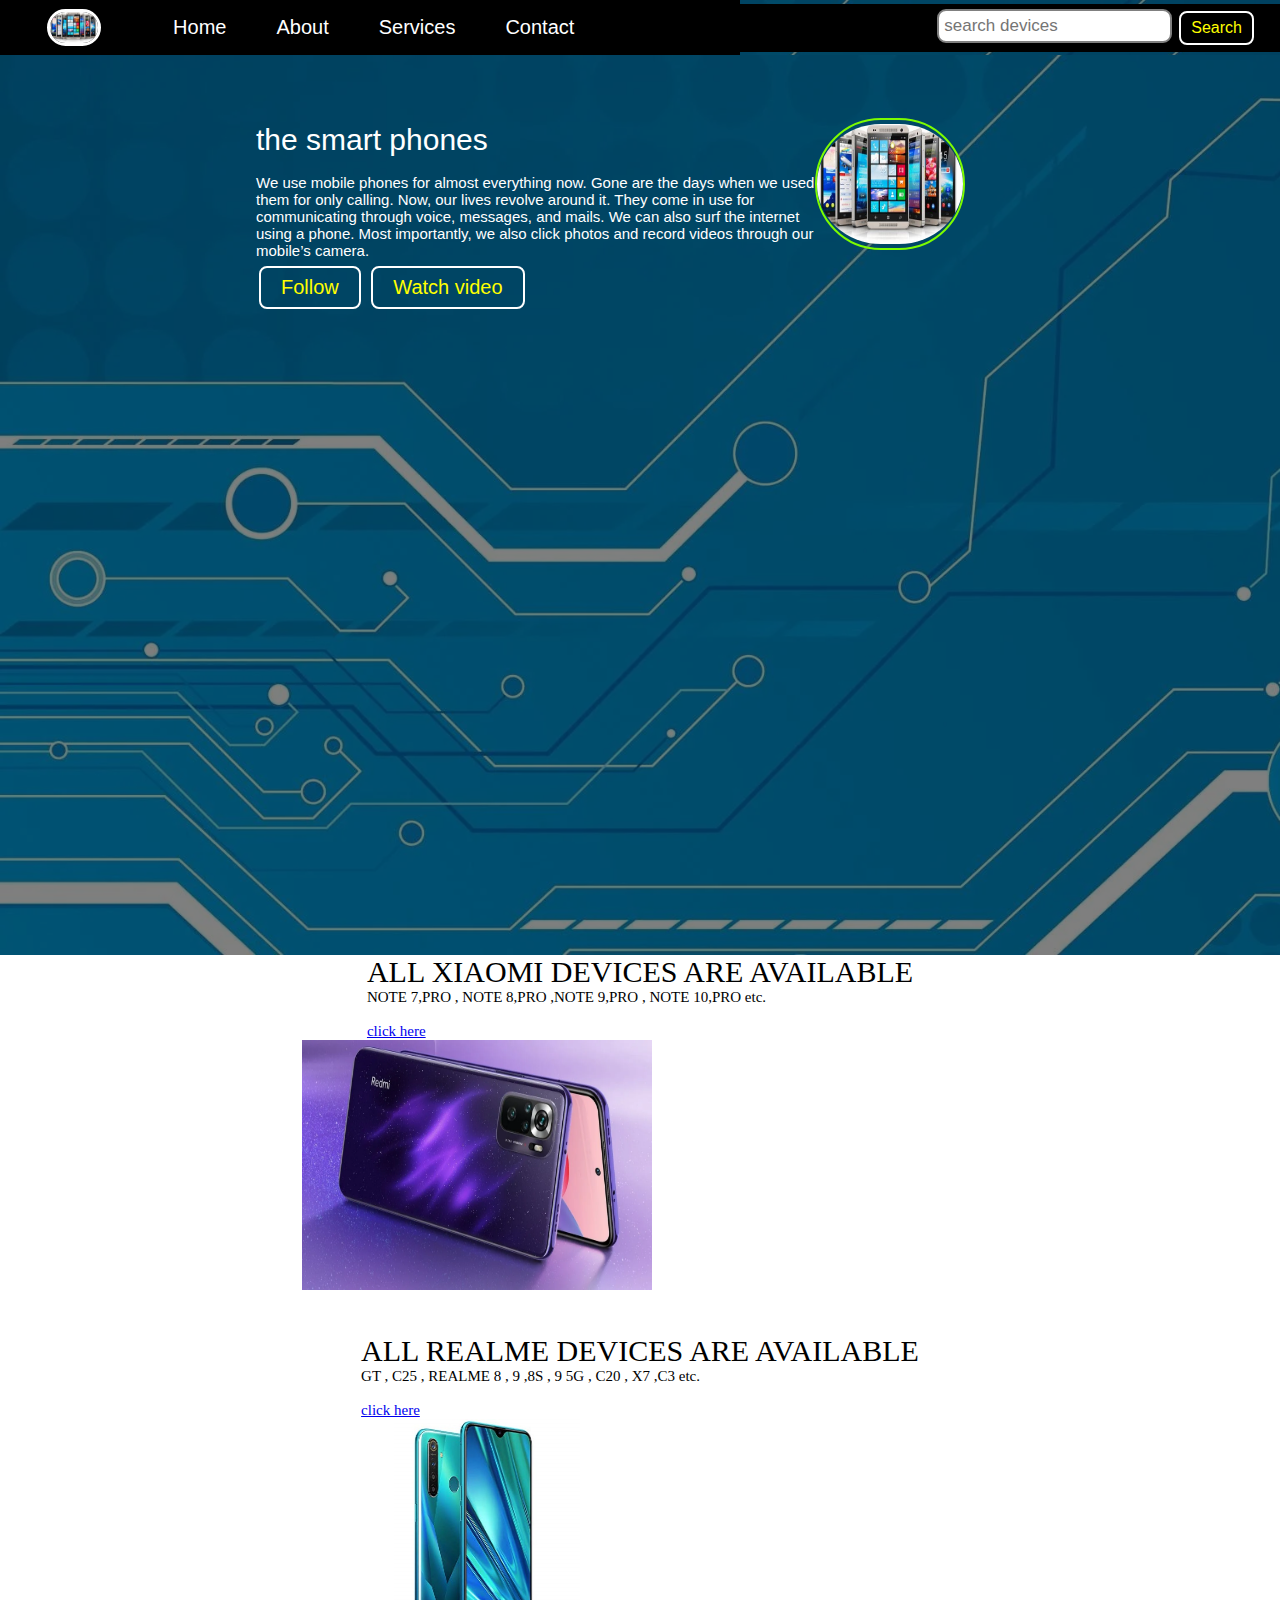
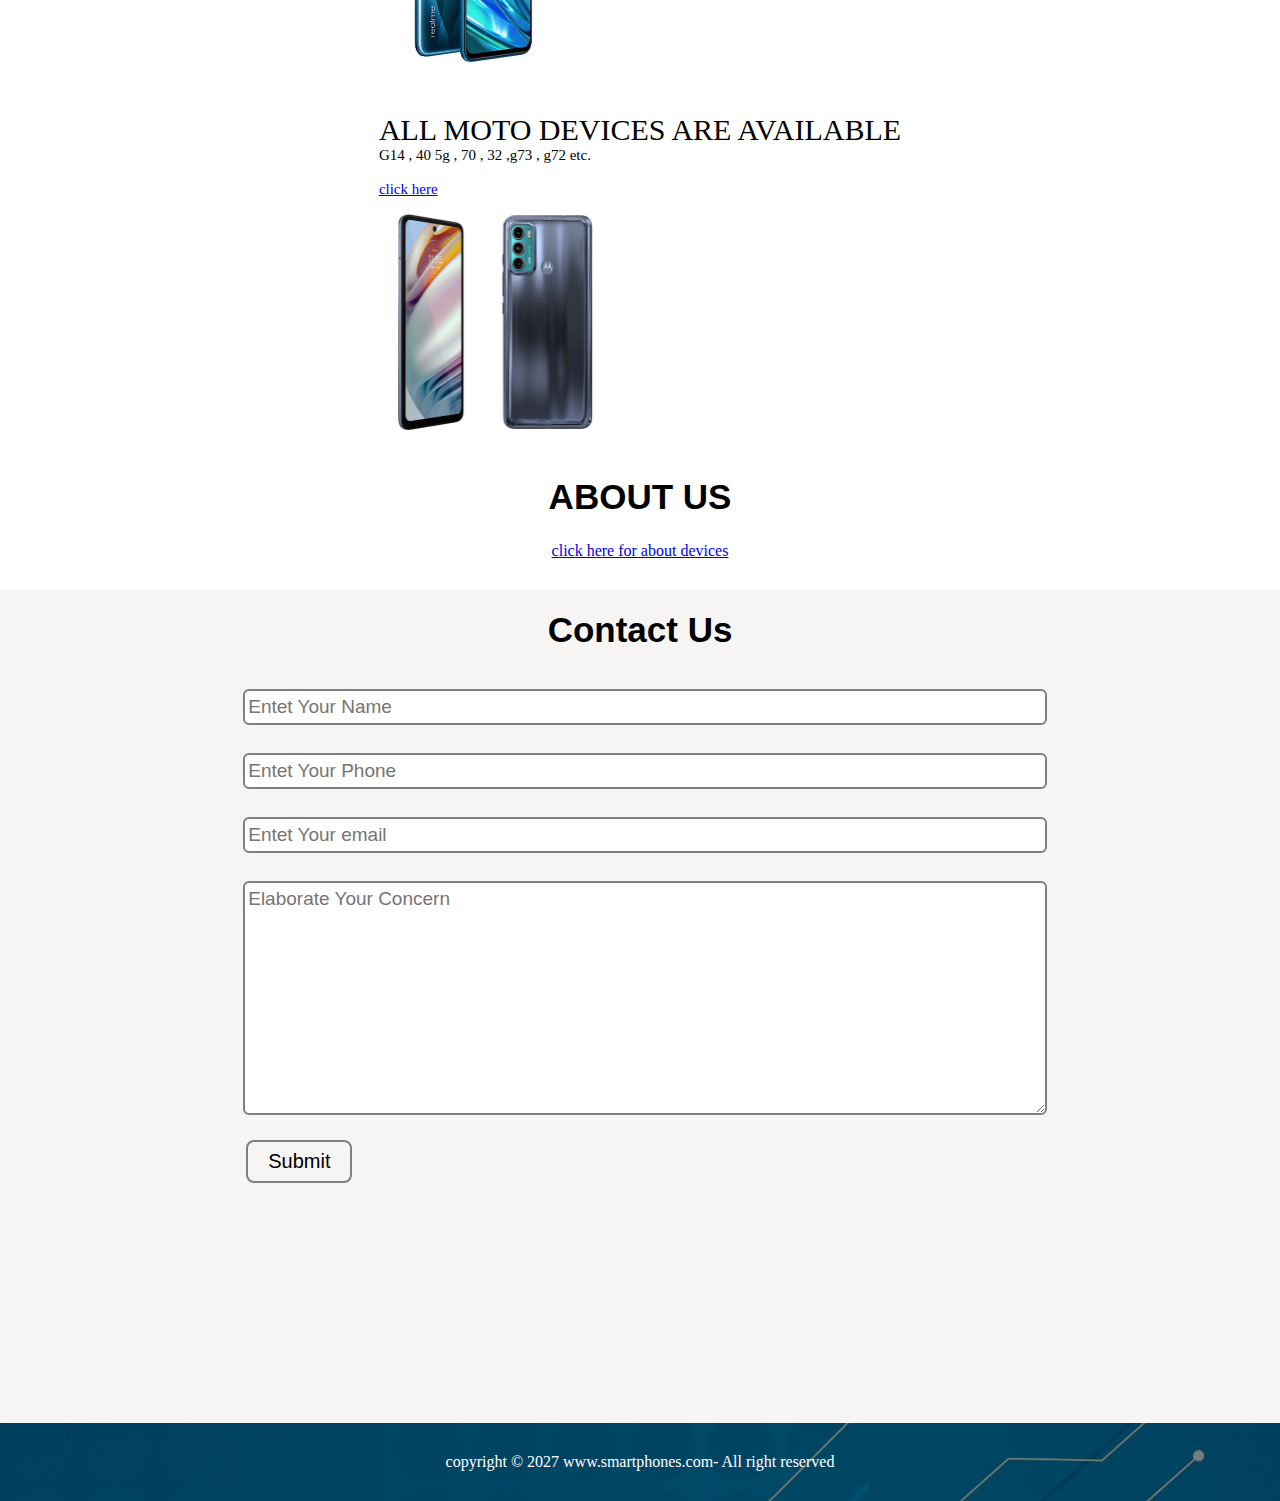
<file: index.html>
<!DOCTYPE html>
<html lang="en">
<head>
    <meta charset="UTF-8">
    <meta name="viewport" content="width=device-width, initial-scale=1.0">
    <link rel="stylesheet" href="  style.css" class="ref">
    <title>smart phones</title>
</head>
<body>
    <nav class="navbar background h-nav">
        <ul class="nav-list v-class">
            <div class="logo"><img src="android.png"alt="smartphones"></div>
            <li><a href="#home"> Home</a></li>
            <li><a href="#about"> About</a></li>
            <li><a href="#services"> Services</a></li>
            <li><a href="#contact"> Contact</a></li>
        </ul>
        <div class="rightnav v-class">
            <input type ="text" name="search" id="search" placeholder="search devices">
            <button class="btn btn-sm">Search</button>
        </div>
       
        <div class="burger">
            <div class="line"></div>
            <div class="line"></div>
            <div class="line"></div>
        </div>
    </nav> 
    <section class="background firstsection">
        <div class="box-main">
            <div class="firsthalf">
                <p class="text-big"><br><br>the smart phones</p>
                <p class="text-small"><br>We use mobile phones for almost everything now. Gone are the days when we used them for only calling. Now, our lives revolve around it. They come in use for communicating through voice, messages, and mails. We can also surf the internet using a phone. Most importantly, we also click photos and record videos through our mobile’s camera.</p>
                <div class="buttons">
                    <button class="btn"onclick="document.location='https://www.instagram.com/anonymous__intruder/'">Follow</button>
                    <button class="btn" onclick="document.location='https://www.youtube.com/watch?v=YNJKj034TmY'">Watch video</button>

                </div>
            </div>
            <div class="secondhalf">
                <img src="android.png" height="120px" alt="smartphone image">  
            </div>
        </div>
    </section>

    <section style="display: flex; flex-direction:column; gap: 40px;">


    <section class="section" id="services">
        <div class="images" data-name="redmi">
            <div class="para">
                <p class="sectionTag text-big">ALL XIAOMI DEVICES ARE AVAILABLE</p>
                <p class="sectionSubTag text-small">
                    NOTE 7,PRO , NOTE 8,PRO ,NOTE 9,PRO , NOTE 10,PRO etc.<br><br>
                    <a href="https://www.amazon.in/s?k=xiaomi+mobile+phones+all+latest&adgrpid=1316117028042643&hvadid=82257573732366&hvbmt=bb&hvdev=c&hvlocphy=116073&hvnetw=o&hvqmt=b&hvtargid=kwd-82258194307744%3Aloc-90&hydadcr=25170_2145978&tag=msndeskstdin-21&ref=pd_sl_9g61mtgt37_b">click here</a> 
                </div> 
                <div class="thumbnail">
                    <img src="android2.jpg" height="250px"
                    width="350px"alt="smart-phone" class="fluid">
                </div>
            </p>
        </div>
    </section>



    <section class="section section-left">
        <div class="images" data-name="realme">

        <div class="para">
        <p class="sectionTag text-big">ALL REALME DEVICES ARE AVAILABLE</p>
        <p class="sectionSubTag text-small">
             GT , C25 , REALME 8 , 9 ,8S , 9 5G , C20 , X7 ,C3 etc.<br><br>
             <a href="https://www.realme.com/in/">click here</a>
        </div> 
            <div class="thumbnail">
                <img src="realme.jpg" height="250px"
                width="350px"alt="smart-phone" class="fluid">
            </div>
        </p>
    </div>
    </section>



    <section class="section">
        <div class="images" data-name="moto">
        <div class="para">
        <p class="sectionTag text-big">ALL MOTO DEVICES ARE AVAILABLE</p>
        <p class="sectionSubTag text-small">
            G14 , 40 5g , 70 , 32 ,g73 , g72 etc.<br><br>
            <a href="https://www.motorola.in/moto-g-family">click here</a>
        </div> 
            <div class="thumbnail">
                <img src="motog.jpg" height="250px"
                width="350px"alt="smart-phone" class="fluid">
            </div>
        </p>
        </div>
    </section>
    
</section>

    <section class="About" id="about">
        <h2 class="text-center">ABOUT US</h2>
        <div class="form">
            <p>
                <a href="index2.html">click here for about devices</a>
            </p>
        </div>
        
    </section>

    <section class="Contact" id="contact">
        <h2 class="text-center">Contact Us</h2>
        <div class="form">
            <form action="feedback.html">
                <input class="form-input" type="text" name="name" id="name" placeholder="Entet Your Name">
    
                <input class="form-input" type="text" name="phone" id="phone" placeholder="Entet Your Phone">
    
                <input class="form-input" type="email" name="email" id="email" placeholder="Entet Your email">
    
                <textarea class="form-input" name="text" id="text" cols="30" rows="10" placeholder="Elaborate Your Concern"></textarea>
    
                <button class="btn btn-dark">Submit</button>

            </form>

        </div>
    </section>

    <footer class="background">
        <p class="text-footer">
            
            copyright &copy; 2027 www.smartphones.com- All right reserved
        </p>
    </footer>
    <script src="resp.js"></script>

    




    
</body>
</html>
</file>
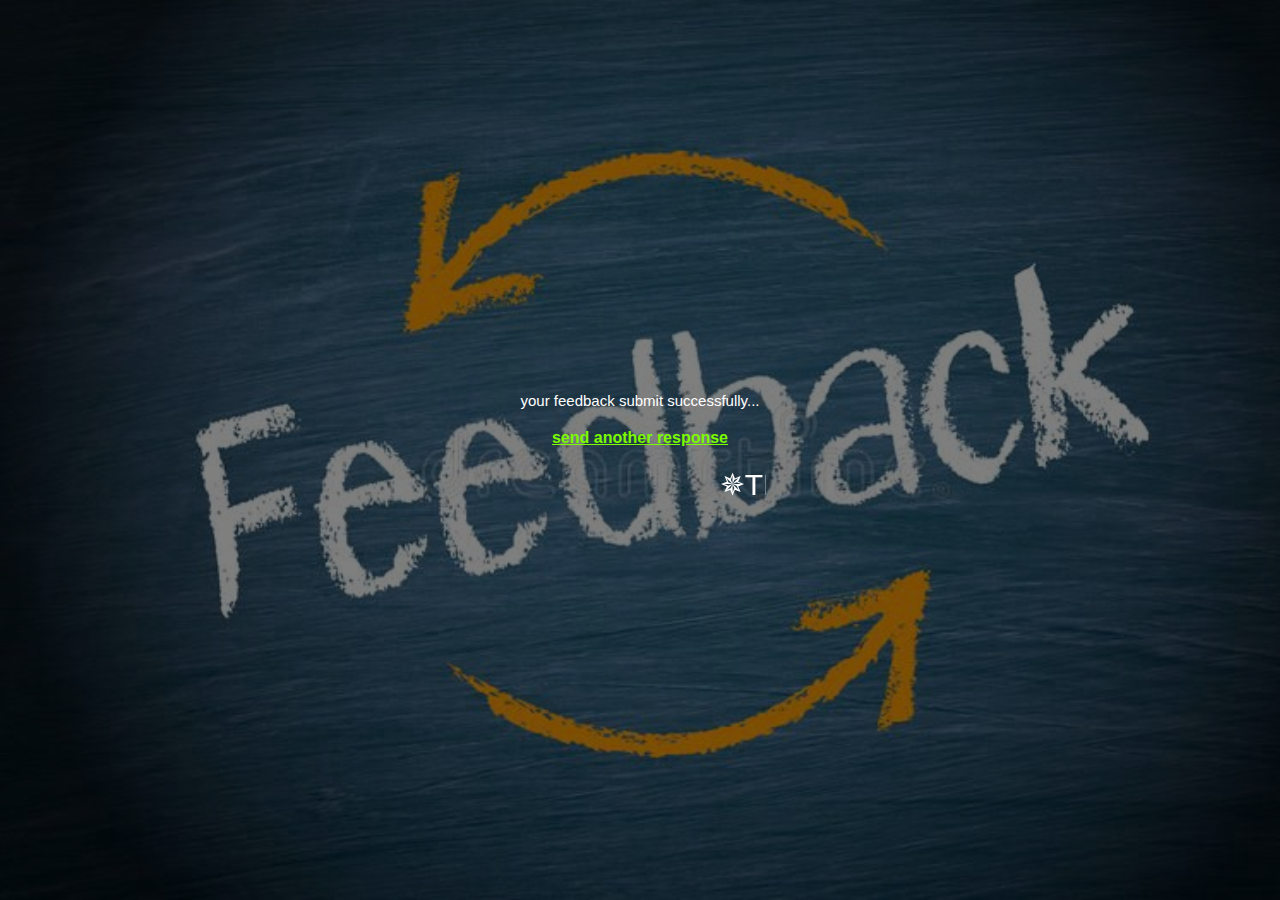
<file: feedback.html>
<!DOCTYPE html>
<html lang="en">
<head>
    <meta charset="UTF-8">
    <meta name="viewport" content="width=device-width, initial-scale=1.0">
    <link rel="stylesheet" href="style.css" class="ref">
    <title>feedback.com</title>
</head>
<body>
    <section class="background6 firstsection">
        <div class="box-main">
            <div class="firsthalf">
                <div class="top-container">

                    <p class="text-small">your feedback submit successfully...</p>
                    <a href="index.html" class="response-link">send another response</a>
                    <p class="text-big"><marquee>✵THANKS YOU ✵</marquee></p>
                </div>
            </div>

        </div>
    </section>        
    
    <script src="resp.js"></script>
</body>
</html>
</file>
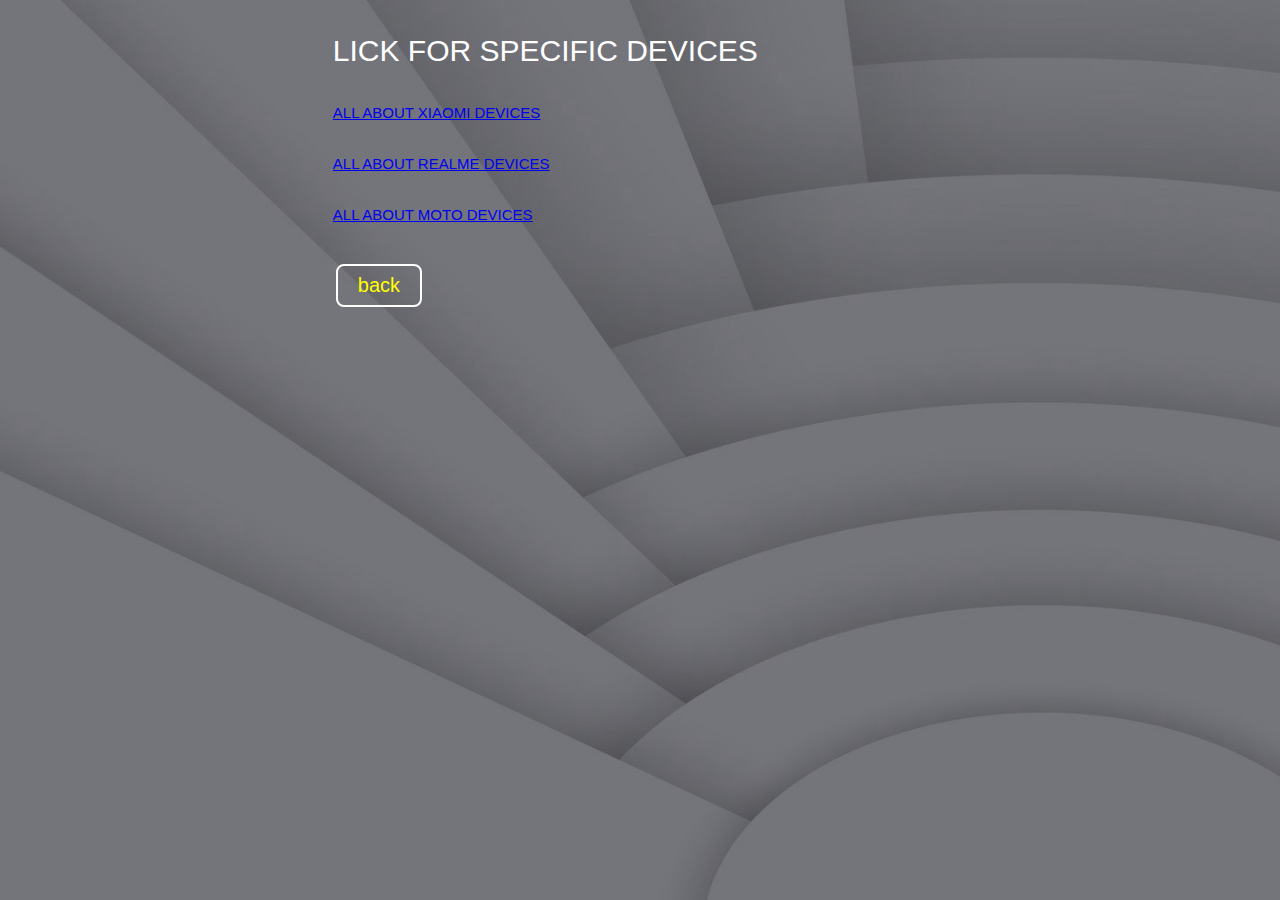
<file: index2.html>
<!DOCTYPE html>
<html lang="en">
<head>
    <meta charset="UTF-8">
    <meta name="viewport" content="width=device-width, initial-scale=1.0">
    <title>links</title>
    <link rel="stylesheet" href="style.css" class="ref">
</head>
<body>
    <section class="background2 firstsection">
        <div class="box-main">
            <div class="firsthalf">
                <p class="text-big"><br>LICK FOR SPECIFIC DEVICES</p><br><br>
                <p class="text-small link-colour">
                    <a href="mi.html">ALL ABOUT XIAOMI DEVICES</a><br><br><br>
                    <a href="realme.html">ALL ABOUT REALME DEVICES</a><br><br><br>
                    <a href="moto.html">ALL ABOUT MOTO DEVICES</a><br><br><br>
                </p>
                <p>
                    <button onclick="document.location='index.html'"class="btn">back</button>
                </p>
                
        </div>
        
    </section>

    <script src="resp.js"></script>
</body>
</html>
</file>
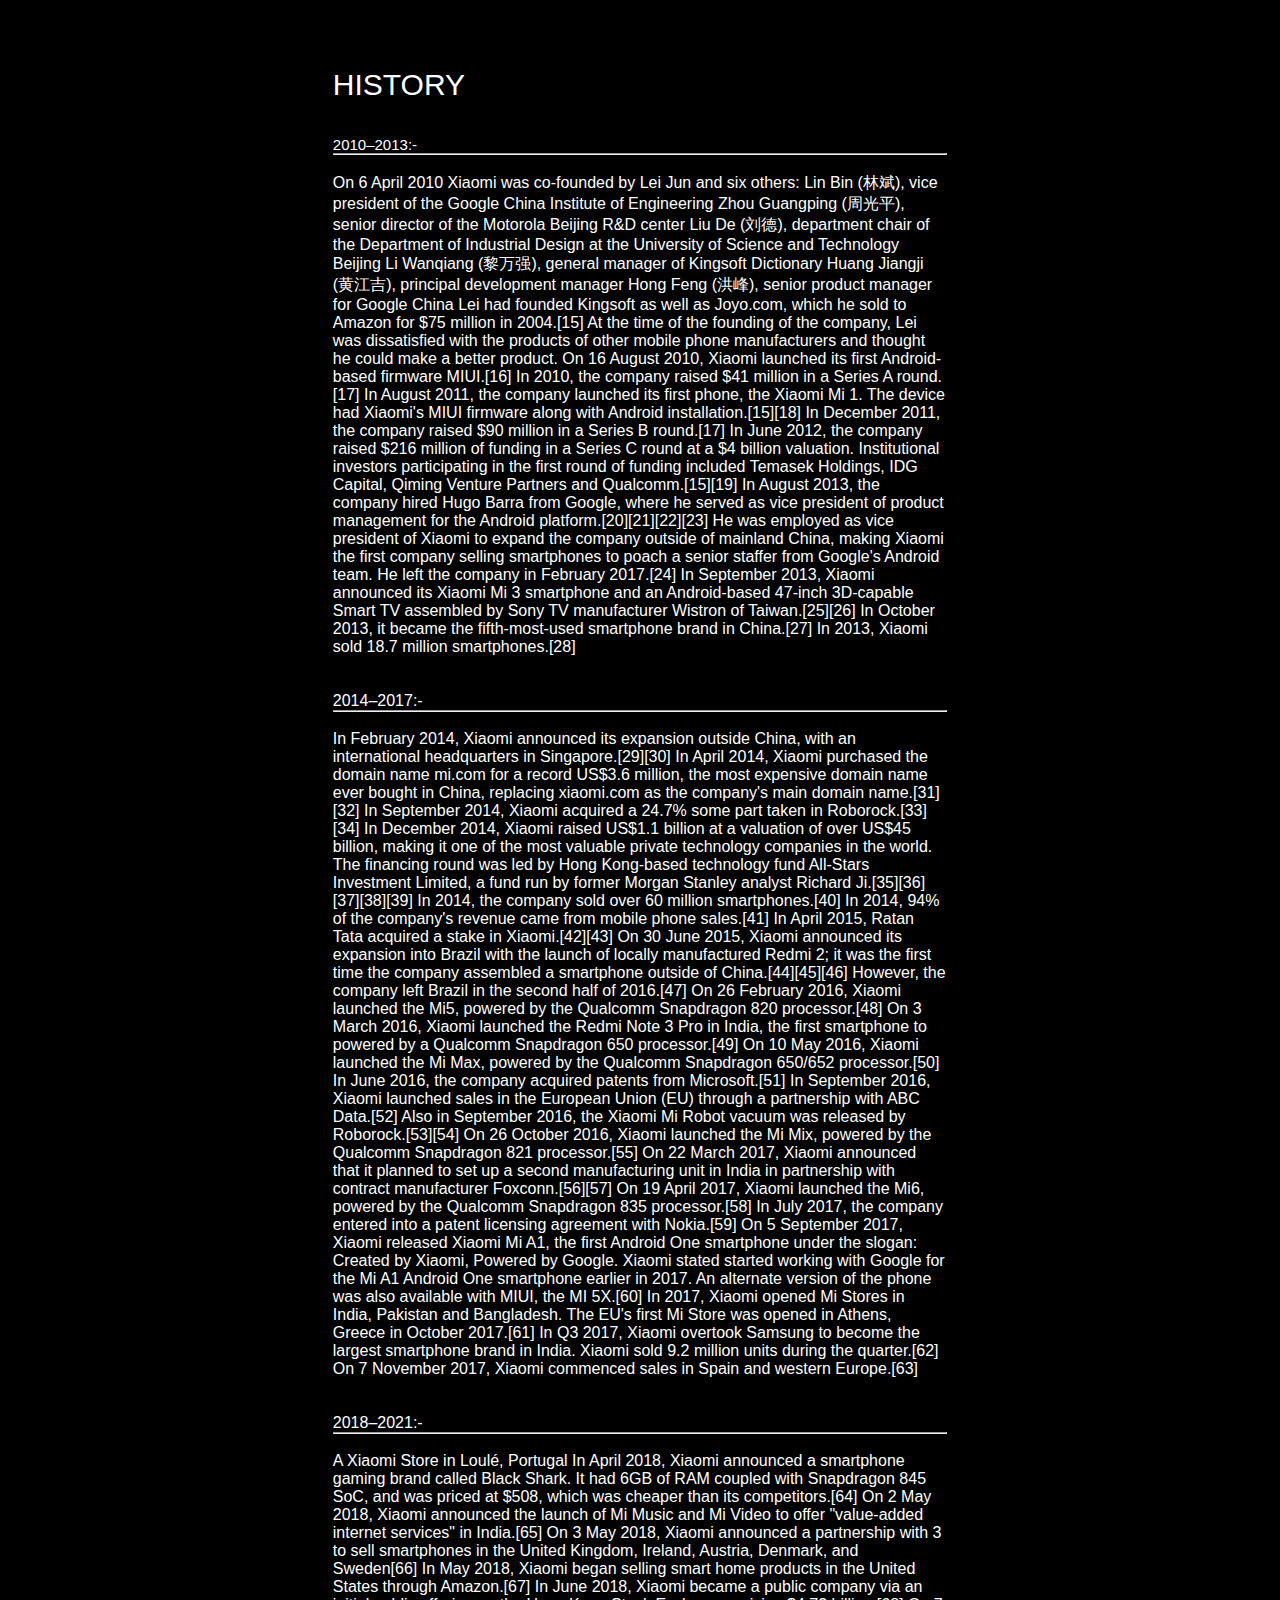
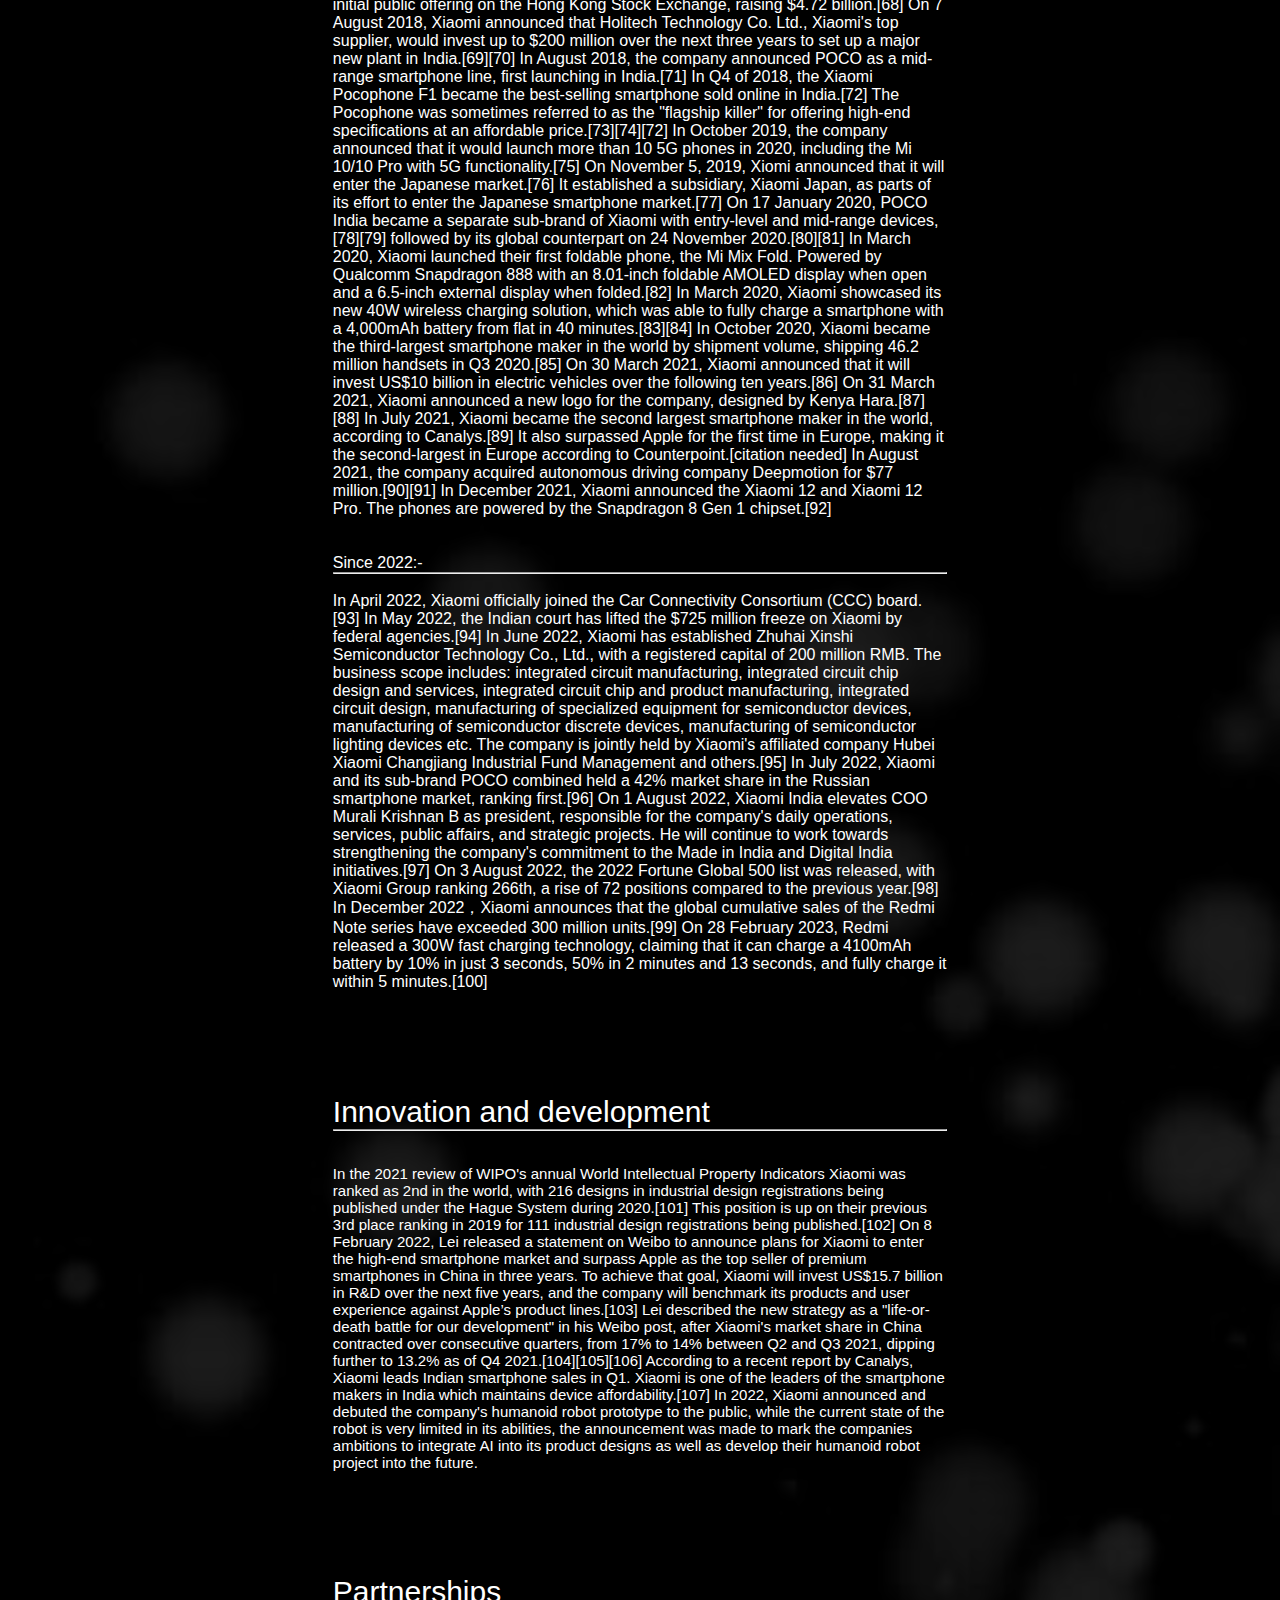
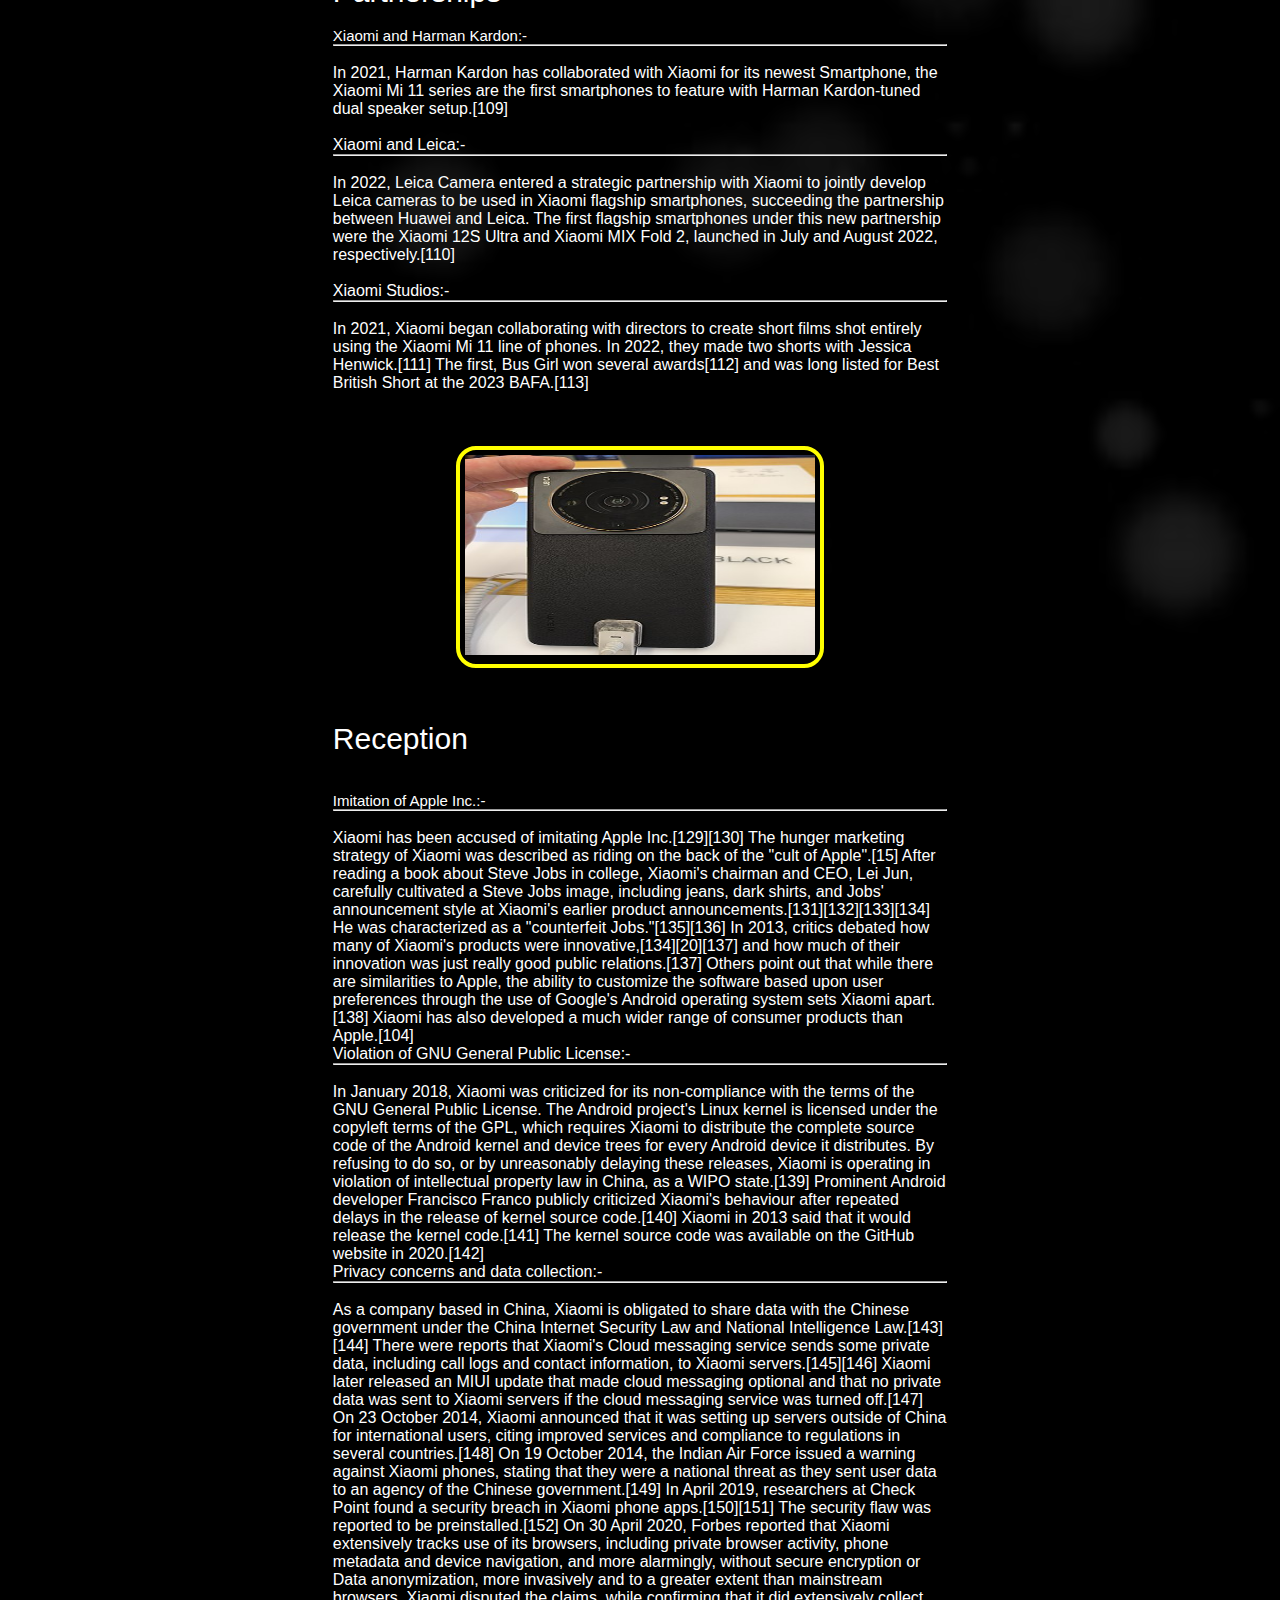
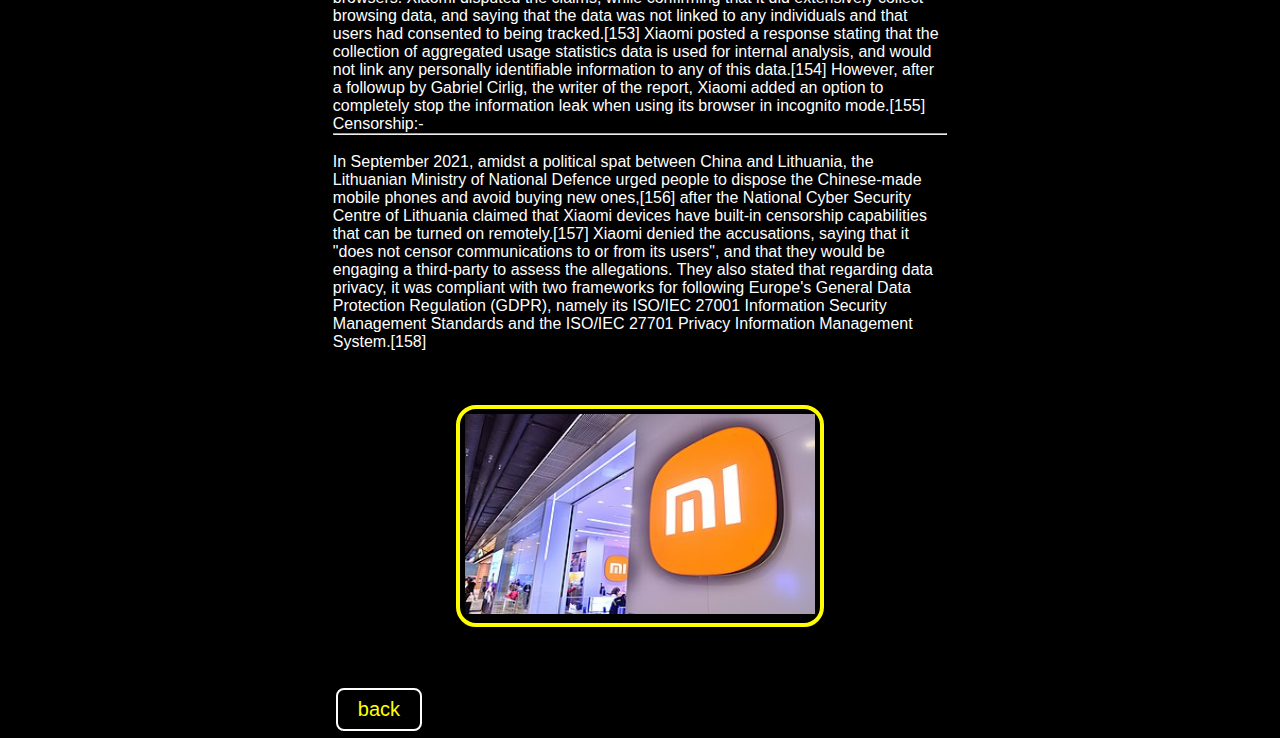
<file: mi.html>
<!DOCTYPE html>
<html lang="en">

<head>
    <meta charset="UTF-8">
    <meta name="viewport" content="width=device-width, initial-scale=1.0">
    <link rel="stylesheet" href="style.css" class="ref">
    <title>all about mi</title>
</head>

<body>
    <section class="background3">
        <div class="box-main">
            <div class="firsthalf">
                <p class="text-big"><br><br>HISTORY</p>
                <p class="text-small"><br><br>2010–2013:-
                    <hr><br>
                    On 6 April 2010 Xiaomi was co-founded by Lei Jun and six others:

                    Lin Bin (林斌), vice president of the Google China Institute of Engineering
                    Zhou Guangping (周光平), senior director of the Motorola Beijing R&D center
                    Liu De (刘德), department chair of the Department of Industrial Design at the University of Science
                    and Technology Beijing
                    Li Wanqiang (黎万强), general manager of Kingsoft Dictionary
                    Huang Jiangji (黄江吉), principal development manager
                    Hong Feng (洪峰), senior product manager for Google China
                    Lei had founded Kingsoft as well as Joyo.com, which he sold to Amazon for $75 million in 2004.[15]
                    At the time of the founding of the company, Lei was dissatisfied with the products of other mobile
                    phone manufacturers and thought he could make a better product.

                    On 16 August 2010, Xiaomi launched its first Android-based firmware MIUI.[16]

                    In 2010, the company raised $41 million in a Series A round.[17]

                    In August 2011, the company launched its first phone, the Xiaomi Mi 1. The device had Xiaomi's MIUI
                    firmware along with Android installation.[15][18]

                    In December 2011, the company raised $90 million in a Series B round.[17]

                    In June 2012, the company raised $216 million of funding in a Series C round at a $4 billion
                    valuation. Institutional investors participating in the first round of funding included Temasek
                    Holdings, IDG Capital, Qiming Venture Partners and Qualcomm.[15][19]

                    In August 2013, the company hired Hugo Barra from Google, where he served as vice president of
                    product management for the Android platform.[20][21][22][23] He was employed as vice president of
                    Xiaomi to expand the company outside of mainland China, making Xiaomi the first company selling
                    smartphones to poach a senior staffer from Google's Android team. He left the company in February
                    2017.[24]

                    In September 2013, Xiaomi announced its Xiaomi Mi 3 smartphone and an Android-based 47-inch
                    3D-capable Smart TV assembled by Sony TV manufacturer Wistron of Taiwan.[25][26]

                    In October 2013, it became the fifth-most-used smartphone brand in China.[27]

                    In 2013, Xiaomi sold 18.7 million smartphones.[28]
                </p>

                <p><br><br>
                    2014–2017:-
                    <hr><br>
                    In February 2014, Xiaomi announced its expansion outside China, with an international headquarters
                    in Singapore.[29][30]

                    In April 2014, Xiaomi purchased the domain name mi.com for a record US$3.6 million, the most
                    expensive domain name ever bought in China, replacing xiaomi.com as the company's main domain
                    name.[31][32]

                    In September 2014, Xiaomi acquired a 24.7% some part taken in Roborock.[33][34]

                    In December 2014, Xiaomi raised US$1.1 billion at a valuation of over US$45 billion, making it one
                    of the most valuable private technology companies in the world. The financing round was led by Hong
                    Kong-based technology fund All-Stars Investment Limited, a fund run by former Morgan Stanley analyst
                    Richard Ji.[35][36][37][38][39]

                    In 2014, the company sold over 60 million smartphones.[40] In 2014, 94% of the company's revenue
                    came from mobile phone sales.[41]

                    In April 2015, Ratan Tata acquired a stake in Xiaomi.[42][43]

                    On 30 June 2015, Xiaomi announced its expansion into Brazil with the launch of locally manufactured
                    Redmi 2; it was the first time the company assembled a smartphone outside of China.[44][45][46]
                    However, the company left Brazil in the second half of 2016.[47]

                    On 26 February 2016, Xiaomi launched the Mi5, powered by the Qualcomm Snapdragon 820 processor.[48]

                    On 3 March 2016, Xiaomi launched the Redmi Note 3 Pro in India, the first smartphone to powered by a
                    Qualcomm Snapdragon 650 processor.[49]

                    On 10 May 2016, Xiaomi launched the Mi Max, powered by the Qualcomm Snapdragon 650/652
                    processor.[50]

                    In June 2016, the company acquired patents from Microsoft.[51]

                    In September 2016, Xiaomi launched sales in the European Union (EU) through a partnership with ABC
                    Data.[52]

                    Also in September 2016, the Xiaomi Mi Robot vacuum was released by Roborock.[53][54]

                    On 26 October 2016, Xiaomi launched the Mi Mix, powered by the Qualcomm Snapdragon 821
                    processor.[55]

                    On 22 March 2017, Xiaomi announced that it planned to set up a second manufacturing unit in India in
                    partnership with contract manufacturer Foxconn.[56][57]

                    On 19 April 2017, Xiaomi launched the Mi6, powered by the Qualcomm Snapdragon 835 processor.[58]

                    In July 2017, the company entered into a patent licensing agreement with Nokia.[59]

                    On 5 September 2017, Xiaomi released Xiaomi Mi A1, the first Android One smartphone under the
                    slogan: Created by Xiaomi, Powered by Google. Xiaomi stated started working with Google for the Mi
                    A1 Android One smartphone earlier in 2017. An alternate version of the phone was also available with
                    MIUI, the MI 5X.[60]

                    In 2017, Xiaomi opened Mi Stores in India, Pakistan and Bangladesh. The EU's first Mi Store was
                    opened in Athens, Greece in October 2017.[61] In Q3 2017, Xiaomi overtook Samsung to become the
                    largest smartphone brand in India. Xiaomi sold 9.2 million units during the quarter.[62] On 7
                    November 2017, Xiaomi commenced sales in Spain and western Europe.[63]
                </p>
                <br><br>
                <p>
                    2018–2021:-
                    <hr><br>

                    A Xiaomi Store in Loulé, Portugal
                    In April 2018, Xiaomi announced a smartphone gaming brand called Black Shark. It had 6GB of RAM
                    coupled
                    with Snapdragon 845 SoC, and was priced at $508, which was cheaper than its competitors.[64]

                    On 2 May 2018, Xiaomi announced the launch of Mi Music and Mi Video to offer "value-added internet
                    services" in India.[65] On 3 May 2018, Xiaomi announced a partnership with 3 to sell smartphones in
                    the
                    United Kingdom, Ireland, Austria, Denmark, and Sweden[66]

                    In May 2018, Xiaomi began selling smart home products in the United States through Amazon.[67]

                    In June 2018, Xiaomi became a public company via an initial public offering on the Hong Kong Stock
                    Exchange, raising $4.72 billion.[68]

                    On 7 August 2018, Xiaomi announced that Holitech Technology Co. Ltd., Xiaomi's top supplier, would
                    invest up to $200 million over the next three years to set up a major new plant in India.[69][70]

                    In August 2018, the company announced POCO as a mid-range smartphone line, first launching in
                    India.[71]

                    In Q4 of 2018, the Xiaomi Pocophone F1 became the best-selling smartphone sold online in India.[72]
                    The
                    Pocophone was sometimes referred to as the "flagship killer" for offering high-end specifications at
                    an
                    affordable price.[73][74][72]

                    In October 2019, the company announced that it would launch more than 10 5G phones in 2020,
                    including
                    the Mi 10/10 Pro with 5G functionality.[75]

                    On November 5, 2019, Xiomi announced that it will enter the Japanese market.[76] It established a
                    subsidiary, Xiaomi Japan, as parts of its effort to enter the Japanese smartphone market.[77]

                    On 17 January 2020, POCO India became a separate sub-brand of Xiaomi with entry-level and mid-range
                    devices,[78][79] followed by its global counterpart on 24 November 2020.[80][81]

                    In March 2020, Xiaomi launched their first foldable phone, the Mi Mix Fold. Powered by Qualcomm
                    Snapdragon 888 with an 8.01-inch foldable AMOLED display when open and a 6.5-inch external display
                    when
                    folded.[82] In March 2020, Xiaomi showcased its new 40W wireless charging solution, which was able
                    to
                    fully charge a smartphone with a 4,000mAh battery from flat in 40 minutes.[83][84]

                    In October 2020, Xiaomi became the third-largest smartphone maker in the world by shipment volume,
                    shipping 46.2 million handsets in Q3 2020.[85]

                    On 30 March 2021, Xiaomi announced that it will invest US$10 billion in electric vehicles over the
                    following ten years.[86] On 31 March 2021, Xiaomi announced a new logo for the company, designed by
                    Kenya Hara.[87][88]

                    In July 2021, Xiaomi became the second largest smartphone maker in the world, according to
                    Canalys.[89]
                    It also surpassed Apple for the first time in Europe, making it the second-largest in Europe
                    according
                    to Counterpoint.[citation needed]

                    In August 2021, the company acquired autonomous driving company Deepmotion for $77 million.[90][91]

                    In December 2021, Xiaomi announced the Xiaomi 12 and Xiaomi 12 Pro. The phones are powered by the
                    Snapdragon 8 Gen 1 chipset.[92]

                </p><br><br>
                <p>

                    Since 2022:-
                    <hr><br>
                    In April 2022, Xiaomi officially joined the Car Connectivity Consortium (CCC) board.[93]

                    In May 2022, the Indian court has lifted the $725 million freeze on Xiaomi by federal agencies.[94]

                    In June 2022, Xiaomi has established Zhuhai Xinshi Semiconductor Technology Co., Ltd., with a
                    registered capital of 200 million RMB. The business scope includes: integrated circuit
                    manufacturing, integrated circuit chip design and services, integrated circuit chip and product
                    manufacturing, integrated circuit design, manufacturing of specialized equipment for semiconductor
                    devices, manufacturing of semiconductor discrete devices, manufacturing of semiconductor lighting
                    devices etc. The company is jointly held by Xiaomi's affiliated company Hubei Xiaomi Changjiang
                    Industrial Fund Management and others.[95]

                    In July 2022, Xiaomi and its sub-brand POCO combined held a 42% market share in the Russian
                    smartphone market, ranking first.[96]

                    On 1 August 2022, Xiaomi India elevates COO Murali Krishnan B as president, responsible for the
                    company's daily operations, services, public affairs, and strategic projects. He will continue to
                    work towards strengthening the company's commitment to the Made in India and Digital India
                    initiatives.[97]

                    On 3 August 2022, the 2022 Fortune Global 500 list was released, with Xiaomi Group ranking 266th, a
                    rise of 72 positions compared to the previous year.[98]

                    In December 2022，Xiaomi announces that the global cumulative sales of the Redmi Note series have
                    exceeded 300 million units.[99]

                    On 28 February 2023, Redmi released a 300W fast charging technology, claiming that it can charge a
                    4100mAh battery by 10% in just 3 seconds, 50% in 2 minutes and 13 seconds, and fully charge it
                    within 5 minutes.[100]
                </p><br><br>
                <p class="text-big"><br><br>Innovation and development<hr></p>
                <p class="text-small"><br><br>In the 2021 review of WIPO's annual World Intellectual
                    Property Indicators Xiaomi was ranked as 2nd in the world, with 216 designs in
                    industrial design registrations being published under the Hague System during 2020.[101]
                    This position is up on their previous 3rd place ranking in 2019 for 111 industrial
                    design registrations being published.[102]

                    On 8 February 2022, Lei released a statement on Weibo to announce plans for Xiaomi to
                    enter the high-end smartphone market and surpass Apple as the top seller of premium
                    smartphones in China in three years. To achieve that goal, Xiaomi will invest US$15.7
                    billion in R&D over the next five years, and the company will benchmark its products and
                    user experience against Apple’s product lines.[103] Lei described the new strategy as a
                    "life-or-death battle for our development" in his Weibo post, after Xiaomi's market
                    share in China contracted over consecutive quarters, from 17% to 14% between Q2 and Q3
                    2021, dipping further to 13.2% as of Q4 2021.[104][105][106]

                    According to a recent report by Canalys, Xiaomi leads Indian smartphone sales in Q1.
                    Xiaomi is one of the leaders of the smartphone makers in India which maintains device
                    affordability.[107]

                    In 2022, Xiaomi announced and debuted the company's humanoid robot prototype to the
                    public, while the current state of the robot is very limited in its abilities, the
                    announcement was made to mark the companies ambitions to integrate AI into its product
                    designs as well as develop their humanoid robot project into the future.
                </p><br><br>
                <p class="text-big"><br><br>Partnerships</p><br>
                <p class="text-small">Xiaomi and Harman Kardon:-<hr><br>
                    In 2021, Harman Kardon has collaborated with Xiaomi for its newest Smartphone, the Xiaomi Mi 11 series are the first smartphones to feature with Harman Kardon-tuned dual speaker setup.[109]<br><br>
                    
                    Xiaomi and Leica:-<hr><br>
                    In 2022, Leica Camera entered a strategic partnership with Xiaomi to jointly develop Leica cameras to be used in Xiaomi flagship smartphones, succeeding the partnership between Huawei and Leica. The first flagship smartphones under this new partnership were the Xiaomi 12S Ultra and Xiaomi MIX Fold 2, launched in July and August 2022, respectively.[110]<br><br>
                    
                    Xiaomi Studios:-<hr><br>
                    In 2021, Xiaomi began collaborating with directors to create short films shot entirely using the Xiaomi Mi 11 line of phones. In 2022, they made two shorts with Jessica Henwick.[111] The first, Bus Girl won several awards[112] and was long listed for Best British Short at the 2023 BAFA.[113]</p><br><br><br>


                <div class="thumbnail2">
                    <img src="kardon.jpg"alt="kardon-img" width="350px" height="200px">
                </div>
                <br><br><br>

                <div>
                    <p class="text-big">Reception</p><br><br>
                    <p class="text-small">Imitation of Apple Inc.:-<hr><br>
                        Xiaomi has been accused of imitating Apple Inc.[129][130] The hunger marketing strategy of Xiaomi was described as riding on the back of the "cult of Apple".[15]
                        
                        After reading a book about Steve Jobs in college, Xiaomi's chairman and CEO, Lei Jun, carefully cultivated a Steve Jobs image, including jeans, dark shirts, and Jobs' announcement style at Xiaomi's earlier product announcements.[131][132][133][134] He was characterized as a "counterfeit Jobs."[135][136]
                        
                        In 2013, critics debated how many of Xiaomi's products were innovative,[134][20][137] and how much of their innovation was just really good public relations.[137]
                        
                        Others point out that while there are similarities to Apple, the ability to customize the software based upon user preferences through the use of Google's Android operating system sets Xiaomi apart.[138] Xiaomi has also developed a much wider range of consumer products than Apple.[104]<br>
                        
                        Violation of GNU General Public License:-<hr><br>
                        In January 2018, Xiaomi was criticized for its non-compliance with the terms of the GNU General Public License. The Android project's Linux kernel is licensed under the copyleft terms of the GPL, which requires Xiaomi to distribute the complete source code of the Android kernel and device trees for every Android device it distributes. By refusing to do so, or by unreasonably delaying these releases, Xiaomi is operating in violation of intellectual property law in China, as a WIPO state.[139] Prominent Android developer Francisco Franco publicly criticized Xiaomi's behaviour after repeated delays in the release of kernel source code.[140] Xiaomi in 2013 said that it would release the kernel code.[141] The kernel source code was available on the GitHub website in 2020.[142]<br>
                        
                        Privacy concerns and data collection:-<hr><br>
                        As a company based in China, Xiaomi is obligated to share data with the Chinese government under the China Internet Security Law and National Intelligence Law.[143][144] There were reports that Xiaomi's Cloud messaging service sends some private data, including call logs and contact information, to Xiaomi servers.[145][146] Xiaomi later released an MIUI update that made cloud messaging optional and that no private data was sent to Xiaomi servers if the cloud messaging service was turned off.[147]
                        
                        On 23 October 2014, Xiaomi announced that it was setting up servers outside of China for international users, citing improved services and compliance to regulations in several countries.[148]
                        
                        On 19 October 2014, the Indian Air Force issued a warning against Xiaomi phones, stating that they were a national threat as they sent user data to an agency of the Chinese government.[149]
                        
                        In April 2019, researchers at Check Point found a security breach in Xiaomi phone apps.[150][151] The security flaw was reported to be preinstalled.[152]
                        
                        On 30 April 2020, Forbes reported that Xiaomi extensively tracks use of its browsers, including private browser activity, phone metadata and device navigation, and more alarmingly, without secure encryption or Data anonymization, more invasively and to a greater extent than mainstream browsers. Xiaomi disputed the claims, while confirming that it did extensively collect browsing data, and saying that the data was not linked to any individuals and that users had consented to being tracked.[153] Xiaomi posted a response stating that the collection of aggregated usage statistics data is used for internal analysis, and would not link any personally identifiable information to any of this data.[154] However, after a followup by Gabriel Cirlig, the writer of the report, Xiaomi added an option to completely stop the information leak when using its browser in incognito mode.[155]<br>
                        
                        Censorship:-<hr><br>
                        In September 2021, amidst a political spat between China and Lithuania, the Lithuanian Ministry of National Defence urged people to dispose the Chinese-made mobile phones and avoid buying new ones,[156] after the National Cyber Security Centre of Lithuania claimed that Xiaomi devices have built-in censorship capabilities that can be turned on remotely.[157]
                        
                        Xiaomi denied the accusations, saying that it "does not censor communications to or from its users", and that they would be engaging a third-party to assess the allegations. They also stated that regarding data privacy, it was compliant with two frameworks for following Europe's General Data Protection Regulation (GDPR), namely its ISO/IEC 27001 Information Security Management Standards and the ISO/IEC 27701 Privacy Information Management System.[158]</p>
                </div><br><br><br>
                <div class="thumbnail2">
                    <img src="reception.jpg"alt="kardon-img" width="350px" height="200px">
                </div>
                <br><br><br>
                <p>
                    <button onclick="document.location='index2.html'"class="btn">back</button>
                </p>


            </div>

        </div>
            
    </section>
    <script src="resp.js"></script>


</body>

</html>
</file>
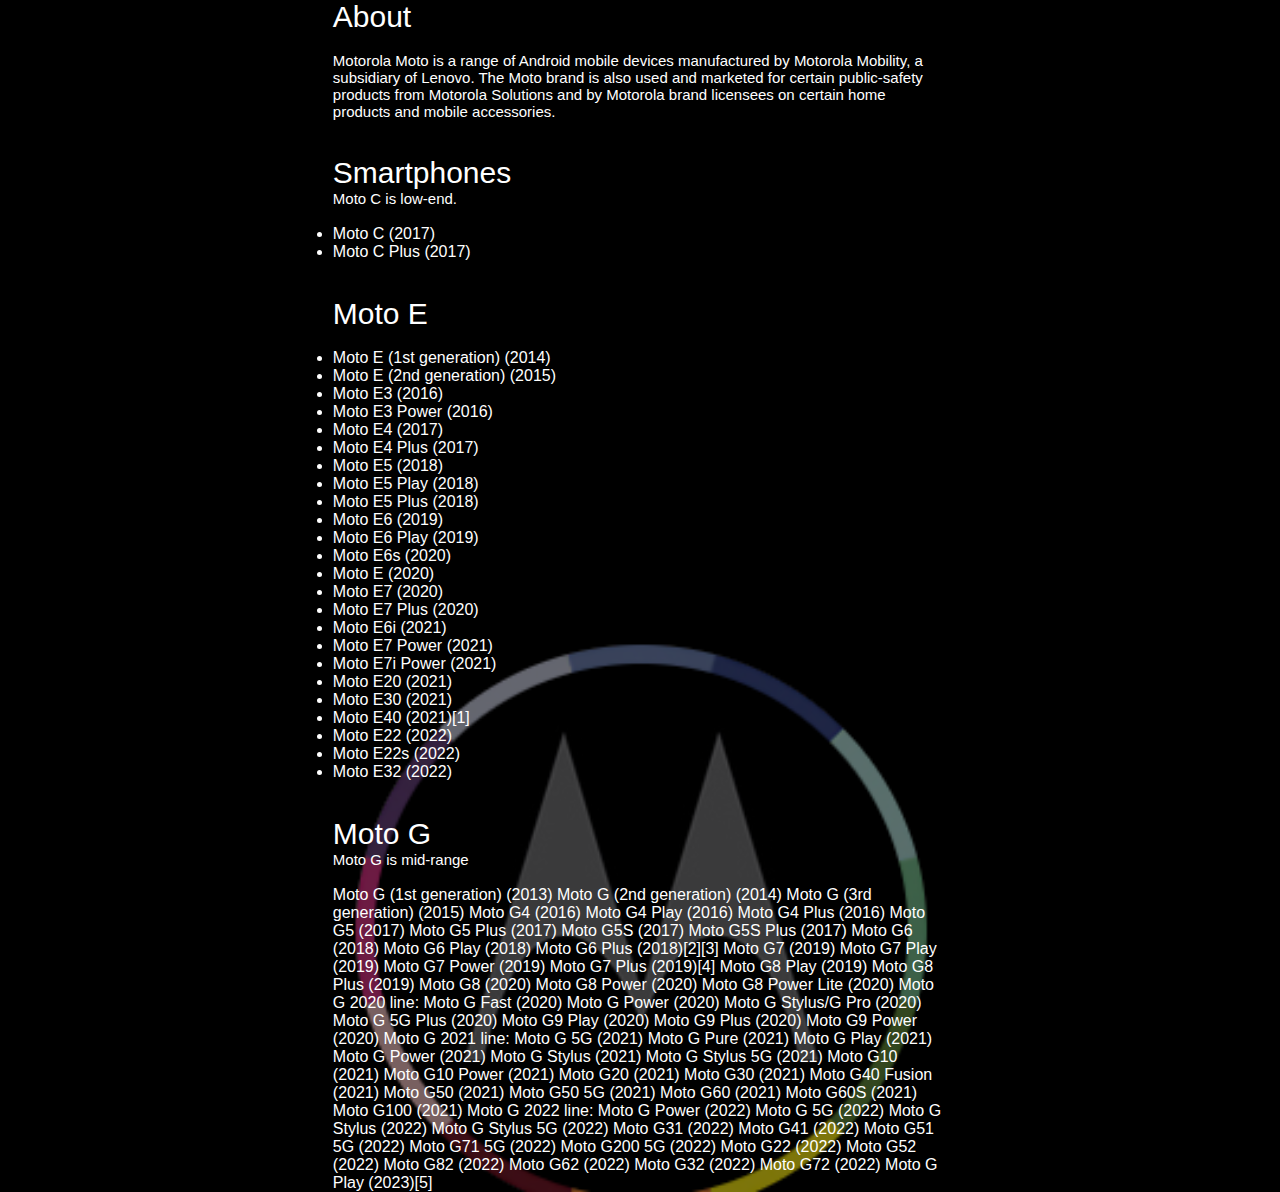
<file: moto.html>
<!DOCTYPE html>
<html lang="en">

<head>
    <meta charset="UTF-8">
    <meta name="viewport" content="width=device-width, initial-scale=1.0">
    <title>all about motog</title>
    <link rel="stylesheet" href="  style.css" class="ref">

</head>

<body>
    <section class="background5">
        <div class="box-main">
            <div class="firsthalf">
                <p class="text-big">About</p><br>
                <p class="text-small">Motorola Moto is a range of Android mobile devices manufactured by Motorola
                    Mobility, a subsidiary of Lenovo. The Moto brand is also used and marketed for certain public-safety
                    products from Motorola Solutions and by Motorola brand licensees on certain home products and mobile
                    accessories.</p><br><br>
                <p class="text-big">Smartphones</p>
                <p class="text-small">Moto C is low-end.</p><br>
                <ul>
                    <li>Moto C (2017)</li>
                    <li>Moto C Plus (2017)</li>
                </ul><br><br>
                <p class="text-big">Moto E</p><br>
                <p class="text-small">
                <ul>
                    <li>Moto E (1st generation) (2014)</li>
                    <li>Moto E (2nd generation) (2015)</li>
                    <li>Moto E3 (2016)</li>
                    <li>Moto E3 Power (2016)</li>
                    <li>Moto E4 (2017)</li>
                    <li> Moto E4 Plus (2017)</li>
                    <li>Moto E5 (2018)</li>
                    <li>Moto E5 Play (2018)</li>
                    <li> Moto E5 Plus (2018)</li>
                    <li> Moto E6 (2019)</li>
                    <li>Moto E6 Play (2019)</li>
                    <li> Moto E6s (2020)</li>
                    <li> Moto E (2020)</li>
                    <li> Moto E7 (2020)</li>
                    <li>Moto E7 Plus (2020)</li>
                    <li> Moto E6i (2021)</li>
                    <li> Moto E7 Power (2021)</li>
                    <li>Moto E7i Power (2021)</li>
                    <li>Moto E20 (2021)</li>
                    <li>Moto E30 (2021)</li>
                    <li> Moto E40 (2021)[1]</li>
                    <li>Moto E22 (2022)</li>
                    <li> Moto E22s (2022)</li>
                    <li>Moto E32 (2022)</li>
                </ul>
                </p><br><br>
                <p class="text-big">Moto G</p>
                <p class="text-small">Moto G is mid-range</p><br>
                <p>Moto G (1st generation) (2013)
                    Moto G (2nd generation) (2014)
                    Moto G (3rd generation) (2015)
                    Moto G4 (2016)
                    Moto G4 Play (2016)
                    Moto G4 Plus (2016)
                    Moto G5 (2017)
                    Moto G5 Plus (2017)
                    Moto G5S (2017)
                    Moto G5S Plus (2017)
                    Moto G6 (2018)
                    Moto G6 Play (2018)
                    Moto G6 Plus (2018)[2][3]
                    Moto G7 (2019)
                    Moto G7 Play (2019)
                    Moto G7 Power (2019)
                    Moto G7 Plus (2019)[4]
                    Moto G8 Play (2019)
                    Moto G8 Plus (2019)
                    Moto G8 (2020)
                    Moto G8 Power (2020)
                    Moto G8 Power Lite (2020)
                    Moto G 2020 line:
                    Moto G Fast (2020)
                    Moto G Power (2020)
                    Moto G Stylus/G Pro (2020)
                    Moto G 5G Plus (2020)
                    Moto G9 Play (2020)
                    Moto G9 Plus (2020)
                    Moto G9 Power (2020)
                    Moto G 2021 line:
                    Moto G 5G (2021)
                    Moto G Pure (2021)
                    Moto G Play (2021)
                    Moto G Power (2021)
                    Moto G Stylus (2021)
                    Moto G Stylus 5G (2021)
                    Moto G10 (2021)
                    Moto G10 Power (2021)
                    Moto G20 (2021)
                    Moto G30 (2021)
                    Moto G40 Fusion (2021)
                    Moto G50 (2021)
                    Moto G50 5G (2021)
                    Moto G60 (2021)
                    Moto G60S (2021)
                    Moto G100 (2021)
                    Moto G 2022 line:
                    Moto G Power (2022)
                    Moto G 5G (2022)
                    Moto G Stylus (2022)
                    Moto G Stylus 5G (2022)
                    Moto G31 (2022)
                    Moto G41 (2022)
                    Moto G51 5G (2022)
                    Moto G71 5G (2022)
                    Moto G200 5G (2022)
                    Moto G22 (2022)
                    Moto G52 (2022)
                    Moto G82 (2022)
                    Moto G62 (2022)
                    Moto G32 (2022)
                    Moto G72 (2022)
                    Moto G Play (2023)[5]</p>


            </div>
        </div>
        <script src="resp.js"></script>

</body>

</html>
</file>
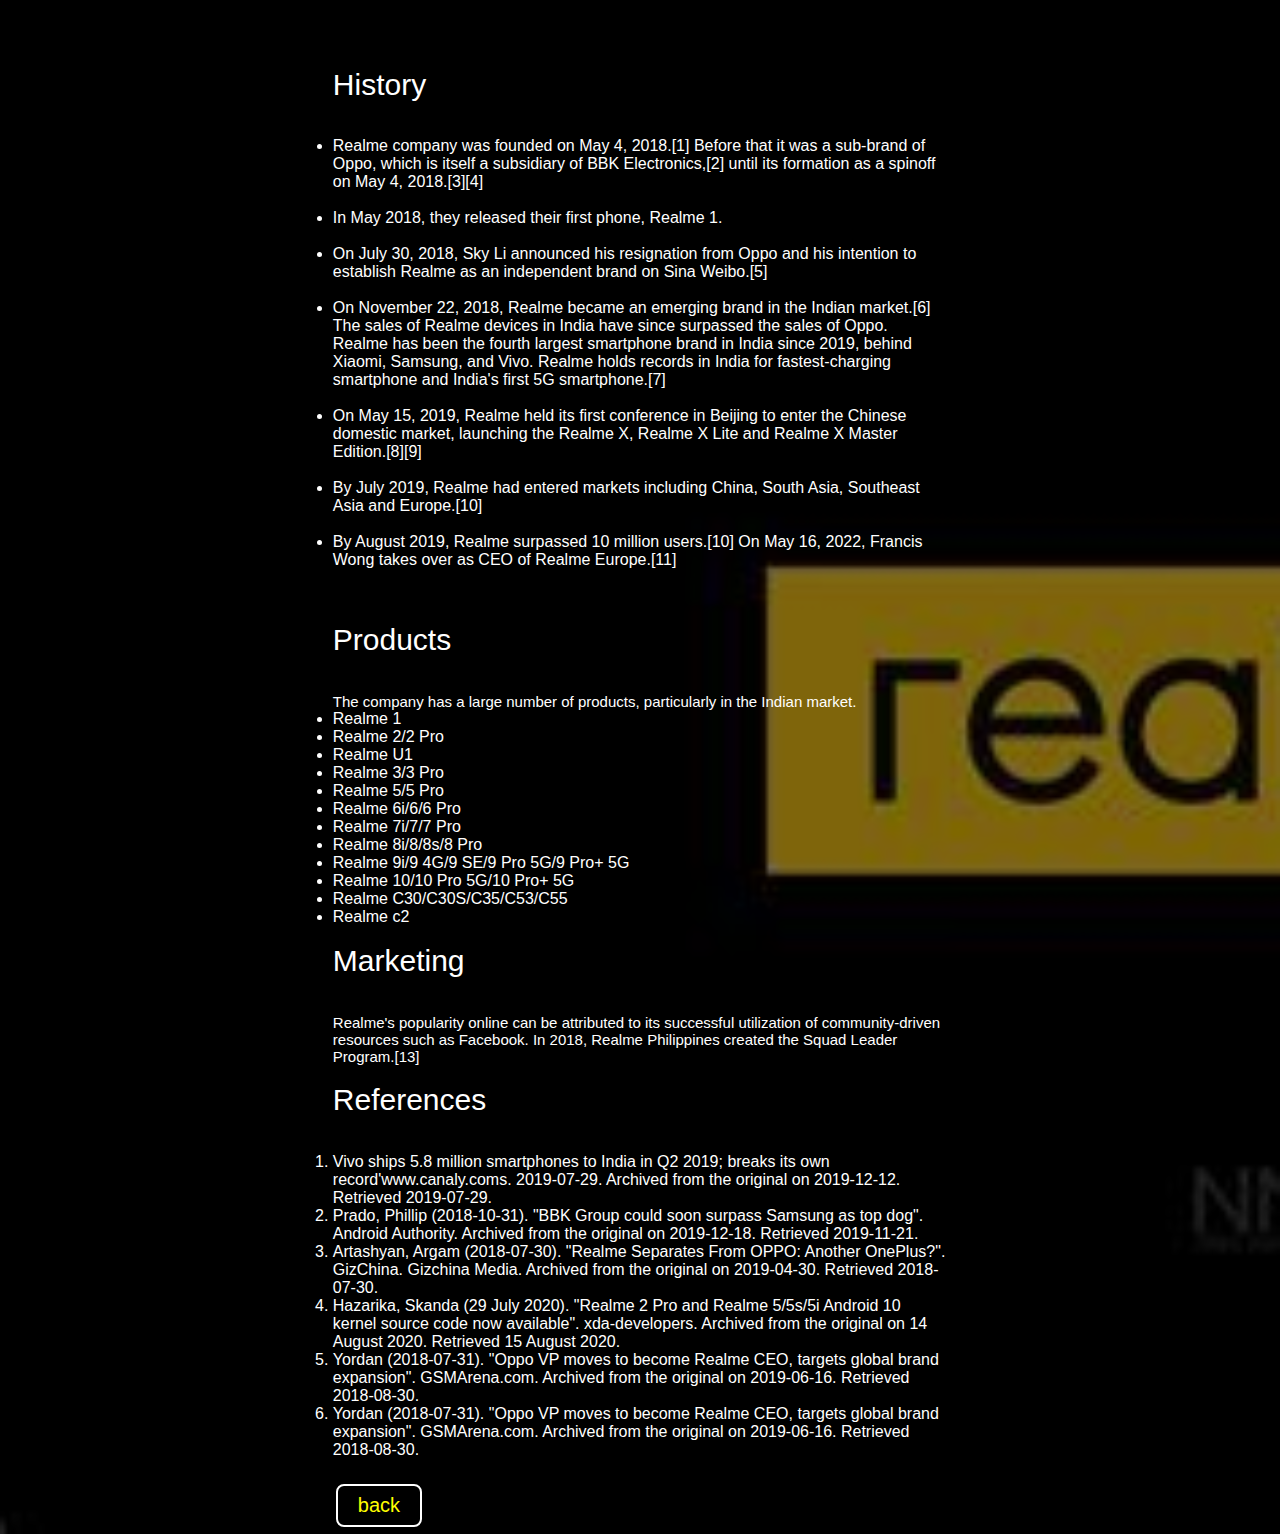
<file: realme.html>
<!DOCTYPE html>
<html lang="en">

<head>
    <meta charset="UTF-8">
    <meta name="viewport" content="width=device-width, initial-scale=1.0">
    <title>all about realme</title>
    <link rel="stylesheet" href="style.css" class="ref">
</head>

<body>
    <section class="background4">
        <div class="box-main">

            <div class="firsthalf">
                <p class="text-big"><br><br>History</p><br>
                <p class="text-small"><br>
                <ul>
                    <li>Realme company was founded on May 4, 2018.[1] Before that it was a sub-brand of Oppo, which is
                        itself a subsidiary of BBK Electronics,[2] until its formation as a spinoff on May 4,
                        2018.[3][4]</li><br>
                    <li>In May 2018, they released their first phone, Realme 1.</li><br>
                    <li>On July 30, 2018, Sky Li announced his resignation from Oppo and his intention to establish
                        Realme as an independent brand on Sina Weibo.[5]</li><br>
                    <li>On November 22, 2018, Realme became an emerging brand in the Indian market.[6] The sales of
                        Realme devices in India have since surpassed the sales of Oppo. Realme has been the fourth
                        largest smartphone brand in India since 2019, behind Xiaomi, Samsung, and Vivo. Realme holds
                        records in India for fastest-charging smartphone and India's first 5G smartphone.[7]</li><br>
                    <li>On May 15, 2019, Realme held its first conference in Beijing to enter the Chinese domestic
                        market, launching the Realme X, Realme X Lite and Realme X Master Edition.[8][9]</li><br>
                    <li>By July 2019, Realme had entered markets including China, South Asia, Southeast Asia and
                        Europe.[10]</li><br>
                    <li>By August 2019, Realme surpassed 10 million users.[10]
                        On May 16, 2022, Francis Wong takes over as CEO of Realme Europe.[11]</li><br>
                </ul>
                </p><br><br>
                <P class="text-big">Products</P><br><br>
                <p class="text-small">The company has a large number of products, particularly in the Indian market.<br>
                    <ul>
                        <li>Realme 1</li>
                        <li>Realme 2/2 Pro</li>
                        <li>Realme U1</li>
                        <li>Realme 3/3 Pro</li>
                        <li>Realme 5/5 Pro</li>
                        <li>Realme 6i/6/6 Pro</li>
                        <li>Realme 7i/7/7 Pro</li>
                        <li>Realme 8i/8/8s/8 Pro</li>
                        <li>Realme 9i/9 4G/9 SE/9 Pro 5G/9 Pro+ 5G</li>
                        <li>Realme 10/10 Pro 5G/10 Pro+ 5G</li>
                        <li>Realme C30/C30S/C35/C53/C55</li>
                        <li>Realme c2</li>
                    </ul>

                </p><br>
                
                <p class="text-big">Marketing</p><br><br>
                <p class="text-small">Realme's popularity online can be attributed to its successful utilization of community-driven resources such as Facebook. In 2018, Realme Philippines created the Squad Leader Program.[13]</p><br>

                <p class="text-big">References</p><br><br>
                <p class="text-small">
                    <ol>
                        <li>Vivo ships 5.8 million smartphones to India in Q2 2019; breaks its own record'www.canaly.coms. 2019-07-29. Archived from the original on 2019-12-12. Retrieved 2019-07-29.</li>
                        <li>Prado, Phillip (2018-10-31). "BBK Group could soon surpass Samsung as top dog". Android Authority. Archived from the original on 2019-12-18. Retrieved 2019-11-21.</li>
                        <li> Artashyan, Argam (2018-07-30). "Realme Separates From OPPO: Another OnePlus?". GizChina. Gizchina Media. Archived from the original on 2019-04-30. Retrieved 2018-07-30.</li>
                        <li>Hazarika, Skanda (29 July 2020). "Realme 2 Pro and Realme 5/5s/5i Android 10 kernel source code now available". xda-developers. Archived from the original on 14 August 2020. Retrieved 15 August 2020.</li>
                        <li> Yordan (2018-07-31). "Oppo VP moves to become Realme CEO, targets global brand expansion". GSMArena.com. Archived from the original on 2019-06-16. Retrieved 2018-08-30.</li>
                        <li> Yordan (2018-07-31). "Oppo VP moves to become Realme CEO, targets global brand expansion". GSMArena.com. Archived from the original on 2019-06-16. Retrieved 2018-08-30.</li>
                    </ol>

                </p><br>
                <p>
                    <button onclick="document.location='index2.html'"class="btn">back</button>
                </p>




            </div>

        </div>
        </section>
        <script src="resp.js"></script>

</body>

</html>
</file>
<file: style.css>
* {
    margin: 0;
    padding: 0;
}

html {
    scroll-behavior: smooth;
}

.logo {
    width: 20%;
    display: flex;
    justify-content: center;
    align-items: center;
}

.logo img {
    width: 33%;
    border: 3px solid white;
    border-radius: 50px;
    margin: 9px;
}

.navbar {
    display: flex;
    align-items: center;
    justify-content: center;
    position: sticky;
    top: 0;
    cursor: pointer;


}

.nav-list {
    background-color: black;
    width: 60%;
    display: flex;
    align-items: center;

}

.nav-list li {
    list-style: none;
    padding: 12.5px 25px;

}

.nav-list li a {
    text-decoration: none;
    color: white;
    font-size: 20px;
    font-family: 'Franklin Gothic Medium', 'Arial Narrow', Arial, sans-serif;
}

.nav-list li a:hover {
    color: orangered;

}

.rightnav {
    background-color: black;
    width: 40%;
    text-align: right;
    padding: 0 23px;

}

#search {
    padding: 5px;
    font-size: 17px;
    border: 2px solid grey;
    border-radius: 9px;
}

.background {
    background: rgba(0, 0, 0, 0.5)url('system.png');
    background-size: cover;
    background-blend-mode: darken;

}

.background2 {
    background: rgba(0, 0, 0, 0.5)url('system2.jpg');
    background-size: cover;
    background-blend-mode: darken;

}

.background3 {
    background: rgba(0, 0, 0, 0.5)url('mi.jpg');
    background-size: cover;
    background-blend-mode: darken;

}

.background4 {
    background: rgba(0, 0, 0, 0.5)url('realme2.jpg');
    background-size: cover;
    background-blend-mode: darken;


}

.background5 {
    background: rgba(0, 0, 0, 0.5)url('moto.png');
    background-size: cover;
    background-blend-mode: darken;

}

.background6 {
    background: rgba(0, 0, 0, 0.5)url('feedback.jpg');
    background-size: cover;
    background-blend-mode: darken;
}

.firstsection {
    height: 100vh;
}

.box-main {
    display: flex;
    justify-content: center;
    align-items: center;
    color: white;
    font-family: 'Franklin Gothic Medium', 'Arial Narrow', Arial, sans-serif;
    max-width: 60%;
    margin: auto;

}

.firsthalf {
    width: 80%;
    display: flex;
    flex-direction: column;
    justify-content: center;
}

.secondhalf {
    width: 30%;
}

.secondhalf img {
    width: 70%;
    padding: 4px 0;
    border: 2px solid lawngreen;
    border-radius: 100px;
    margin: auto;
}

.top-container {
    display: flex;
    justify-content: center;
    align-items: center;
    width: 100%;
    height: 100vh;
    flex-direction: column;
    gap: 20px;
}

.text-big {
    font-size: 30px;

}

.text-small {
    font-size: 15px;
}

.response-link{
    font-size:16px;
    color: lawngreen; font-weight:600;
    text-transform: lowercase;
}

.btn {
    padding: 8px 20px;
    margin: 7px 3px;
    border: 2px solid white;
    border-radius: 8px;
    font-size: 18px;
    background: none;
    color: yellow;
    cursor: pointer;
    font-family: 'Franklin Gothic Medium', 'Arial Narrow', Arial, sans-serif;
    font-size: 20px;
}

.btn-sm {
    padding: 6px 10px;
    vertical-align: middle;
    font-size: 16px;

}

.btn-dark {
    color: black;
    border: 2px solid grey;
}

.section {
    display: flex;
    align-items: center;
    justify-content: space-evenly;
    max-width: 80%;
    margin: auto;

}

.thumbnail2 {
    margin: auto;
    padding: 5px 5px;
    border: 4px solid yellow;
    border-radius: 20px;
}


.section-left {
    flex-direction: row-reverse;

}

.para {
    padding: 0px 65px;
}

.Contact {
    background-color: #f6f5f4;
    height: 833px;
}

.text-center {
    text-align: center;
    padding-top: 20px;
    font-family: 'Franklin Gothic Medium', 'Arial Narrow', Arial, sans-serif;
    font-size: 35px;
}

.form {
    max-width: 62%;
    margin: 25px auto;
}

.form-input {
    margin: 14px 0;
    padding: 5px 3px;
    width: 100%;
    font-size: 19px;
    border: 2px solid grey;
    border-radius: 6px;
    font-family: 'Segoe UI', Tahoma, Geneva, Verdana, sans-serif;
}

.text-footer {
    text-align: center;
    padding: 30px 0;
    display: flex;
    justify-content: center;
    color: white;

}

.burger {
    display: none;
    position: absolute;
    cursor: pointer;
    right: 5%;
    top: 15px;

}

.line {
    width: 33%;
    background-color: white;
    height: 4px;
    margin: 5px 39px;
}

.About {
    margin: auto;
    text-align: center;
    justify-content: center;
    padding: 5px;
}

.page2 {
    justify-content: center;
    text-align: center;
    padding-top: 20%;
    margin: auto;
}

@media only screen and (max-width:930px) {
    .nav-list {
        flex-direction: column;
    }

    .navbar {
        height: 278px;
        flex-direction: column;
        transition: all 0.5s ease-out;
    }

    .rightnav {
        text-align: center;
    }

    .box-main {
        flex-direction: column-reverse;
        max-width: 100%;
    }

    #search {
        width: 100%;
    }

    .burger {
        display: block;
    }

    .h-nav {
        height: 72px;
    }

    .v-class {
        opacity: 0;
    }

    .section {
        flex-direction: column-reverse;
    }

    .text-small {
        text-align: center;
    }

    .text-big {
        text-align: center;
    }

    .buttons {
        text-align: center;

    }

    .para {
        padding: 0px;
    }

}
</file>
